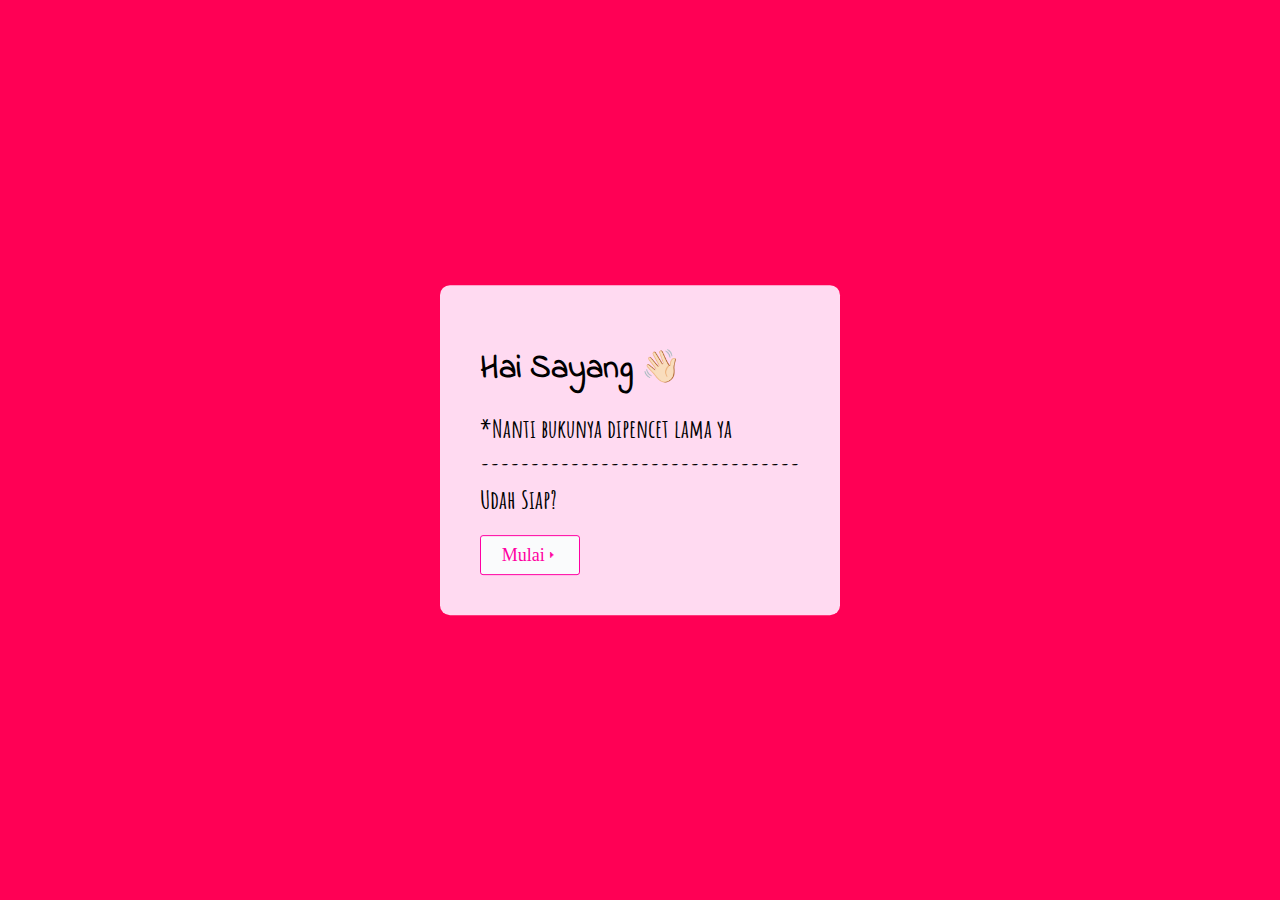
<file: index.html>
<!DOCTYPE html>
<html lang="en">
    <head>
        <meta charset="UTF-8">
        <meta http-equiv="X-UA-Compatible" content="IE=edge">
        <meta name="viewport" content="width=device-width, initial-scale=1.0">
        <link rel="stylesheet" href="style.css">
        <title>Small project</title>
    </head>
    <body>
            <div class="login-box">
                <h1>Hai Sayang 👋🏻</h1>
                <h4> *Nanti bukunya dipencet lama ya</h4>
                <h4>--------------------------------</h4>
                <h4> Udah Siap?</h4>
                <a href="home.html"><button class="button2">Mulai &#129170; </button></a>
            </div>
    </body>
</html>
</file>
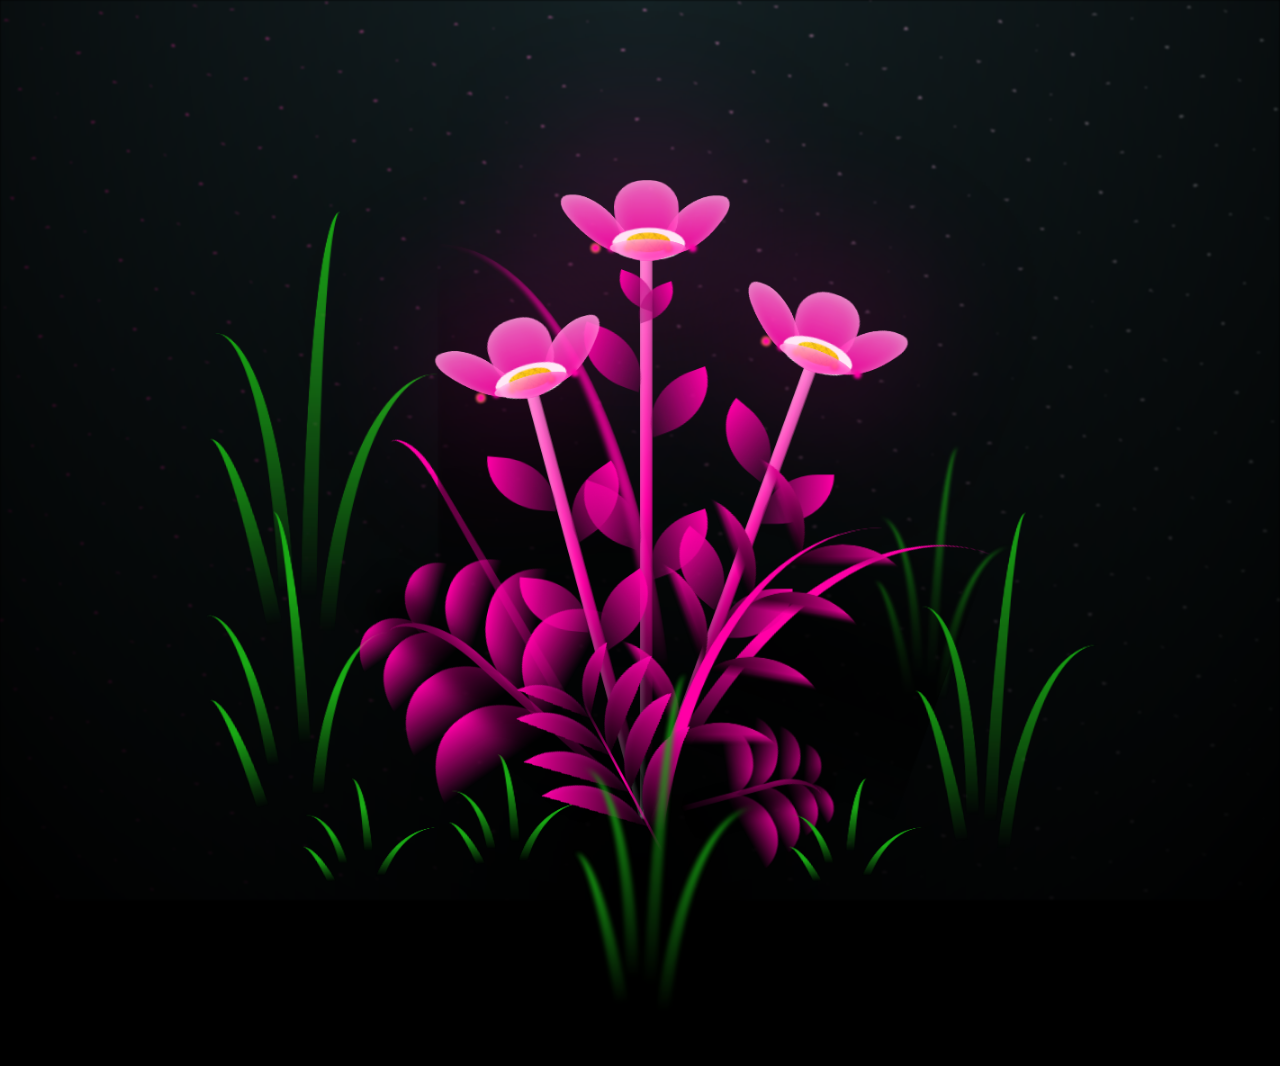
<file: flower.html>
<!DOCTYPE html>
<html lang="en">
<head>
    <meta charset="UTF-8">
    <meta http-equiv="X-UA-Compatible" content="IE=edge">
    <meta name="viewport" content="width=device-width, initial-scale=1.0">
    <link rel="stylesheet" href="main.css">
    <link rel="icon" href="img/flowers.png" type="image/x-icon">
    <title>BUNGA BUAT OCI</title>
</head>
<body class="container">
  <audio autoplay src="audio2.mpeg"></audio>

  <!-- Pembuat code: https://codepen.io/mdusmanansari/pen/BamepLe -->
    <div class="night"></div>
    <div class="flowers">
      <div class="flower flower--1">
        <div class="flower__leafs flower__leafs--1">
          <div class="flower__leaf flower__leaf--1"></div>
          <div class="flower__leaf flower__leaf--2"></div>
          <div class="flower__leaf flower__leaf--3"></div>
          <div class="flower__leaf flower__leaf--4"></div>
          <div class="flower__white-circle"></div>
  
          <div class="flower__light flower__light--1"></div>
          <div class="flower__light flower__light--2"></div>
          <div class="flower__light flower__light--3"></div>
          <div class="flower__light flower__light--4"></div>
          <div class="flower__light flower__light--5"></div>
          <div class="flower__light flower__light--6"></div>
          <div class="flower__light flower__light--7"></div>
          <div class="flower__light flower__light--8"></div>
  
        </div>
        <div class="flower__line">
          <div class="flower__line__leaf flower__line__leaf--1"></div>
          <div class="flower__line__leaf flower__line__leaf--2"></div>
          <div class="flower__line__leaf flower__line__leaf--3"></div>
          <div class="flower__line__leaf flower__line__leaf--4"></div>
          <div class="flower__line__leaf flower__line__leaf--5"></div>
          <div class="flower__line__leaf flower__line__leaf--6"></div>
        </div>
      </div>
  
      <div class="flower flower--2">
        <div class="flower__leafs flower__leafs--2">
          <div class="flower__leaf flower__leaf--1"></div>
          <div class="flower__leaf flower__leaf--2"></div>
          <div class="flower__leaf flower__leaf--3"></div>
          <div class="flower__leaf flower__leaf--4"></div>
          <div class="flower__white-circle"></div>
  
          <div class="flower__light flower__light--1"></div>
          <div class="flower__light flower__light--2"></div>
          <div class="flower__light flower__light--3"></div>
          <div class="flower__light flower__light--4"></div>
          <div class="flower__light flower__light--5"></div>
          <div class="flower__light flower__light--6"></div>
          <div class="flower__light flower__light--7"></div>
          <div class="flower__light flower__light--8"></div>
  
        </div>
        <div class="flower__line">
          <div class="flower__line__leaf flower__line__leaf--1"></div>
          <div class="flower__line__leaf flower__line__leaf--2"></div>
          <div class="flower__line__leaf flower__line__leaf--3"></div>
          <div class="flower__line__leaf flower__line__leaf--4"></div>
        </div>
      </div>
  
      <div class="flower flower--3">
        <div class="flower__leafs flower__leafs--3">
          <div class="flower__leaf flower__leaf--1"></div>
          <div class="flower__leaf flower__leaf--2"></div>
          <div class="flower__leaf flower__leaf--3"></div>
          <div class="flower__leaf flower__leaf--4"></div>
          <div class="flower__white-circle"></div>
  
          <div class="flower__light flower__light--1"></div>
          <div class="flower__light flower__light--2"></div>
          <div class="flower__light flower__light--3"></div>
          <div class="flower__light flower__light--4"></div>
          <div class="flower__light flower__light--5"></div>
          <div class="flower__light flower__light--6"></div>
          <div class="flower__light flower__light--7"></div>
          <div class="flower__light flower__light--8"></div>
  
        </div>
        <div class="flower__line">
          <div class="flower__line__leaf flower__line__leaf--1"></div>
          <div class="flower__line__leaf flower__line__leaf--2"></div>
          <div class="flower__line__leaf flower__line__leaf--3"></div>
          <div class="flower__line__leaf flower__line__leaf--4"></div>
        </div>
      </div>
  
      <div class="grow-ans" style="--d:1.2s">
        <div class="flower__g-long">
          <div class="flower__g-long__top"></div>
          <div class="flower__g-long__bottom"></div>
        </div>
      </div>
  
      <div class="growing-grass">
        <div class="flower__grass flower__grass--1">
          <div class="flower__grass--top"></div>
          <div class="flower__grass--bottom"></div>
          <div class="flower__grass__leaf flower__grass__leaf--1"></div>
          <div class="flower__grass__leaf flower__grass__leaf--2"></div>
          <div class="flower__grass__leaf flower__grass__leaf--3"></div>
          <div class="flower__grass__leaf flower__grass__leaf--4"></div>
          <div class="flower__grass__leaf flower__grass__leaf--5"></div>
          <div class="flower__grass__leaf flower__grass__leaf--6"></div>
          <div class="flower__grass__leaf flower__grass__leaf--7"></div>
          <div class="flower__grass__leaf flower__grass__leaf--8"></div>
          <div class="flower__grass__overlay"></div>
        </div>
      </div>
  
      <div class="growing-grass">
        <div class="flower__grass flower__grass--2">
          <div class="flower__grass--top"></div>
          <div class="flower__grass--bottom"></div>
          <div class="flower__grass__leaf flower__grass__leaf--1"></div>
          <div class="flower__grass__leaf flower__grass__leaf--2"></div>
          <div class="flower__grass__leaf flower__grass__leaf--3"></div>
          <div class="flower__grass__leaf flower__grass__leaf--4"></div>
          <div class="flower__grass__leaf flower__grass__leaf--5"></div>
          <div class="flower__grass__leaf flower__grass__leaf--6"></div>
          <div class="flower__grass__leaf flower__grass__leaf--7"></div>
          <div class="flower__grass__leaf flower__grass__leaf--8"></div>
          <div class="flower__grass__overlay"></div>
        </div>
      </div>
  
      <div class="grow-ans" style="--d:2.4s">
        <div class="flower__g-right flower__g-right--1">
          <div class="leaf"></div>
        </div>
      </div>
  
      <div class="grow-ans" style="--d:2.8s">
        <div class="flower__g-right flower__g-right--2">
          <div class="leaf"></div>
        </div>
      </div>
  
      <div class="grow-ans" style="--d:2.8s">
        <div class="flower__g-front">
          <div class="flower__g-front__leaf-wrapper flower__g-front__leaf-wrapper--1">
            <div class="flower__g-front__leaf"></div>
          </div>
          <div class="flower__g-front__leaf-wrapper flower__g-front__leaf-wrapper--2">
            <div class="flower__g-front__leaf"></div>
          </div>
          <div class="flower__g-front__leaf-wrapper flower__g-front__leaf-wrapper--3">
            <div class="flower__g-front__leaf"></div>
          </div>
          <div class="flower__g-front__leaf-wrapper flower__g-front__leaf-wrapper--4">
            <div class="flower__g-front__leaf"></div>
          </div>
          <div class="flower__g-front__leaf-wrapper flower__g-front__leaf-wrapper--5">
            <div class="flower__g-front__leaf"></div>
          </div>
          <div class="flower__g-front__leaf-wrapper flower__g-front__leaf-wrapper--6">
            <div class="flower__g-front__leaf"></div>
          </div>
          <div class="flower__g-front__leaf-wrapper flower__g-front__leaf-wrapper--7">
            <div class="flower__g-front__leaf"></div>
          </div>
          <div class="flower__g-front__leaf-wrapper flower__g-front__leaf-wrapper--8">
            <div class="flower__g-front__leaf"></div>
          </div>
          <div class="flower__g-front__line"></div>
        </div>
      </div>
  
      <div class="grow-ans" style="--d:3.2s">
        <div class="flower__g-fr">
          <div class="leaf"></div>
          <div class="flower__g-fr__leaf flower__g-fr__leaf--1"></div>
          <div class="flower__g-fr__leaf flower__g-fr__leaf--2"></div>
          <div class="flower__g-fr__leaf flower__g-fr__leaf--3"></div>
          <div class="flower__g-fr__leaf flower__g-fr__leaf--4"></div>
          <div class="flower__g-fr__leaf flower__g-fr__leaf--5"></div>
          <div class="flower__g-fr__leaf flower__g-fr__leaf--6"></div>
          <div class="flower__g-fr__leaf flower__g-fr__leaf--7"></div>
          <div class="flower__g-fr__leaf flower__g-fr__leaf--8"></div>
        </div>
      </div>
  
      <div class="long-g long-g--0">
        <div class="grow-ans" style="--d:3s">
          <div class="leaf leaf--0"></div>
        </div>
        <div class="grow-ans" style="--d:2.2s">
          <div class="leaf leaf--1"></div>
        </div>
        <div class="grow-ans" style="--d:3.4s">
          <div class="leaf leaf--2"></div>
        </div>
        <div class="grow-ans" style="--d:3.6s">
          <div class="leaf leaf--3"></div>
        </div>
      </div>
  
      <div class="long-g long-g--1">
        <div class="grow-ans" style="--d:3.6s">
          <div class="leaf leaf--0"></div>
        </div>
        <div class="grow-ans" style="--d:3.8s">
          <div class="leaf leaf--1"></div>
        </div>
        <div class="grow-ans" style="--d:4s">
          <div class="leaf leaf--2"></div>
        </div>
        <div class="grow-ans" style="--d:4.2s">
          <div class="leaf leaf--3"></div>
        </div>
      </div>
  
      <div class="long-g long-g--2">
        <div class="grow-ans" style="--d:4s">
          <div class="leaf leaf--0"></div>
        </div>
        <div class="grow-ans" style="--d:4.2s">
          <div class="leaf leaf--1"></div>
        </div>
        <div class="grow-ans" style="--d:4.4s">
          <div class="leaf leaf--2"></div>
        </div>
        <div class="grow-ans" style="--d:4.6s">
          <div class="leaf leaf--3"></div>
        </div>
      </div>
  
      <div class="long-g long-g--3">
        <div class="grow-ans" style="--d:4s">
          <div class="leaf leaf--0"></div>
        </div>
        <div class="grow-ans" style="--d:4.2s">
          <div class="leaf leaf--1"></div>
        </div>
        <div class="grow-ans" style="--d:3s">
          <div class="leaf leaf--2"></div>
        </div>
        <div class="grow-ans" style="--d:3.6s">
          <div class="leaf leaf--3"></div>
        </div>
      </div>
  
      <div class="long-g long-g--4">
        <div class="grow-ans" style="--d:4s">
          <div class="leaf leaf--0"></div>
        </div>
        <div class="grow-ans" style="--d:4.2s">
          <div class="leaf leaf--1"></div>
        </div>
        <div class="grow-ans" style="--d:3s">
          <div class="leaf leaf--2"></div>
        </div>
        <div class="grow-ans" style="--d:3.6s">
          <div class="leaf leaf--3"></div>
        </div>
      </div>
  
      <div class="long-g long-g--5">
        <div class="grow-ans" style="--d:4s">
          <div class="leaf leaf--0"></div>
        </div>
        <div class="grow-ans" style="--d:4.2s">
          <div class="leaf leaf--1"></div>
        </div>
        <div class="grow-ans" style="--d:3s">
          <div class="leaf leaf--2"></div>
        </div>
        <div class="grow-ans" style="--d:3.6s">
          <div class="leaf leaf--3"></div>
        </div>
      </div>
  
      <div class="long-g long-g--6">
        <div class="grow-ans" style="--d:4.2s">
          <div class="leaf leaf--0"></div>
        </div>
        <div class="grow-ans" style="--d:4.4s">
          <div class="leaf leaf--1"></div>
        </div>
        <div class="grow-ans" style="--d:4.6s">
          <div class="leaf leaf--2"></div>
        </div>
        <div class="grow-ans" style="--d:4.8s">
          <div class="leaf leaf--3"></div>
        </div>
      </div>
  
      <div class="long-g long-g--7">
        <div class="grow-ans" style="--d:3s">
          <div class="leaf leaf--0"></div>
        </div>
        <div class="grow-ans" style="--d:3.2s">
          <div class="leaf leaf--1"></div>
        </div>
        <div class="grow-ans" style="--d:3.5s">
          <div class="leaf leaf--2"></div>
        </div>
        <div class="grow-ans" style="--d:3.6s">
          <div class="leaf leaf--3"></div>
        </div>
      </div>
    </div>
    <script src="main.js"></script>
  </body>
</html>
</file>
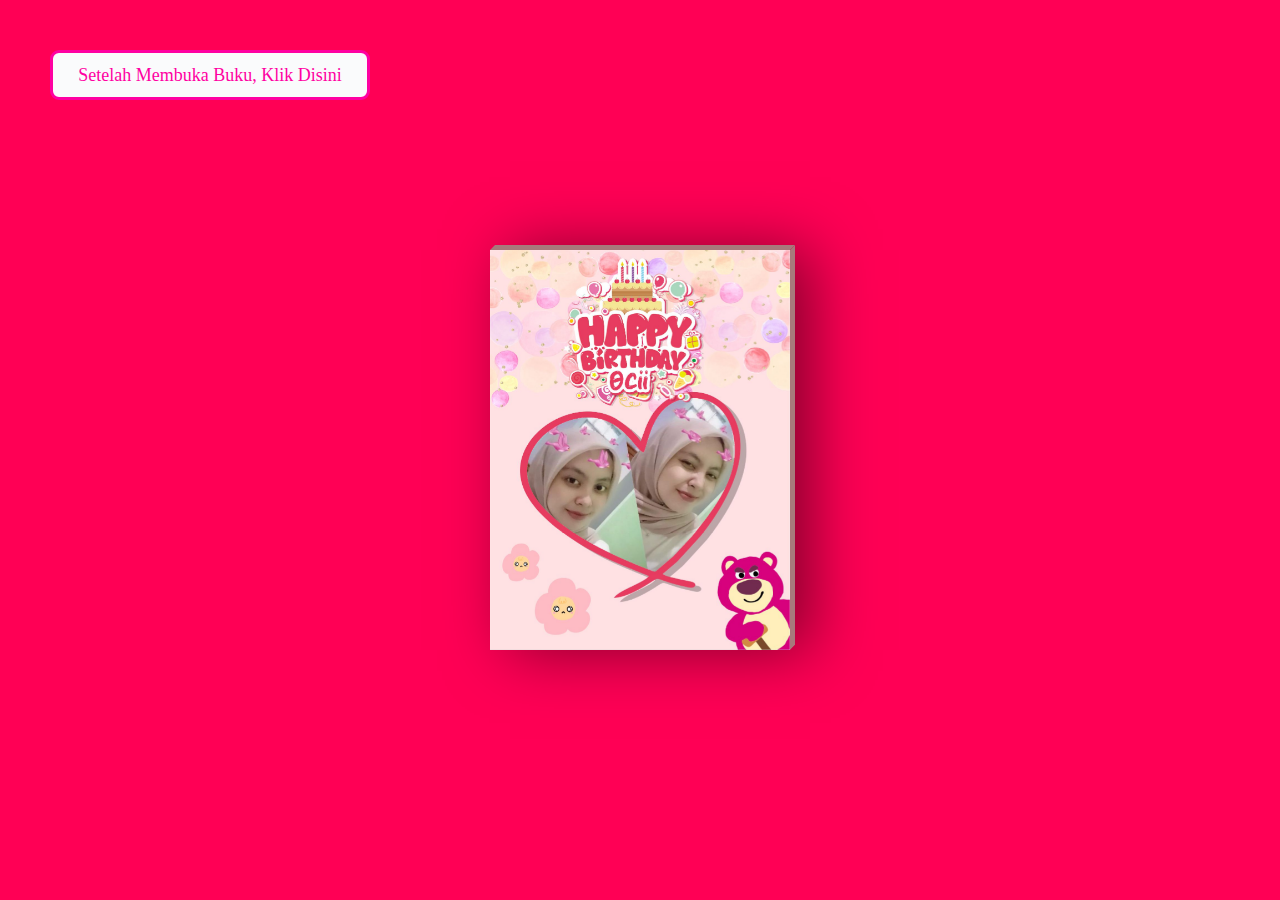
<file: home.html>
<!DOCTYPE html>
<html lang="en" >
<head>
  <meta charset="UTF-8">
  
  <title>HBD TO MY LOVE</title>
  <link rel="stylesheet" href="style.css">
  <link href="https://fonts.googleapis.com/css?family=Indie+Flower" rel="stylesheet">
  <link href="https://fonts.googleapis.com/css?family=Amatic+SC" rel="stylesheet"><link rel="stylesheet" href="style.css">
</head>
<body>
<audio autoplay src="audio.mpeg"></audio>
<div class="card">
		<div class="imgBox">
			<div class="bark"></div>
			<img src="cover3.jpg">
		</div>
		<div class="details">
			<h4 class="color1">HAPPY BIRTHDAY OCIII </h4>
			<h4 class="color2 margin">♥ ♥ ♥ ♥ ♥ ♥ ♥ ♥ ♥</h4>
			<p>Hai Sayang . . . . .</p>
			<p>Selamat Ulang Tahun Ya</p>
			<p>Semoga  panjang umur</p>
			<p>Semoga kamu menjadi lebih baik</p>
			<p>Semoga Do'a dan impianmu tercapai</p>
			<p>Sehat selalu buat kamu sayang</p>
			<p>Wish u all the best universe</p>
			<p>I Love You ♥</p>
			<p class="text-right">Dari Siapaa???</p>
			<p class="text-right">♥ BIMAAAAAAAAA</p>
		</div>
</div>
<div>
	<a href="flower.html"><button class="button">Setelah Membuka Buku, Klik Disini</button></a>
</div>
</body>

</html>
</file>
<file: style.css>
@import url('https://fonts.googleapis.com/css?family=Indie+Flower');
@import url('https://fonts.googleapis.com/css?family=Amatic+SC');

body {
	font-family: 'Indie Flower', cursive !important;
  	background: #ff0055; /* COLOR CAPE HONEY*/
	margin: 0px;
	padding: 0px;
}

::selection {
	background: transparent;
}

h4 {
	font-size: 26px;
	line-height: 1px;
	font-family: 'Amatic SC', cursive !important;
}

.color1{color:#1BBC9B}/*COLOR MOUNTAIN MEADOW*/
.color2{color:#C0392B/*COLOR TALL POPPY*/}


.card {
	color: #000000; /*COLOR SHERPA BLUE*/
	position: absolute;
	top: 50%;
	left: 50%;
	width: 300px;
	height: 400px;
	background: #FFE1E3;
	transform-style: preserve-3d;
	transform: translate(-50%,-50%) perspective(2000px);
	box-shadow: inset 300px 0 50px rgba(0,0,0,.5), 20px 0 60px rgba(0,0,0,.5);
	transition: 1s;
}

.card:hover {
	transform: translate(-50%,-50%) perspective(2000px) rotate(15deg) scale(1.2);
	box-shadow: inset 20px 0 50px rgba(0,0,0,.5), 0 10px 100px rgba(0,0,0,.5);
}

.card:before {
	content:'';
	position: absolute;
	top: -5px;
	left: 0;
	width: 100%;
	height: 5px;
	background: #a8787b;
	transform-origin: bottom;
	transform: skewX(-45deg);
}

.card:after {
	content: '';
	position: absolute;
	top: 0;
	right: -5px;
	width: 5px;
	height: 100%;
	background: #a8787b;
	transform-origin: left;
	transform: skewY(-45deg);
}

.card .imgBox {
	width: 100%;
	height: 100%;
	position: relative;
	transform-origin: left;
	transition: .7s;
}

.card .bark {
	position: absolute;
	background: #FFE1E3;
	width: 100%;
	height: 100%;
	opacity: 0;
	transition: .7s;
}

.card .imgBox img {
	min-width: 250px;
	max-height: 400px;
}

.card:hover .imgBox {
	transform: rotateY(-135deg);
}

.card:hover .bark {
	opacity: 1;
	transition: .6s;
  	box-shadow: 300px 200px 100px rgba(0, 0, 0, .4) inset;
}

.card .details {
	position: absolute;
	top: 0;
	left: 0;
	box-sizing: border-box;
	padding: 0 0 0 10px;
	z-index: -1;
	margin-top: 70px;
}

.card .details p {
	font-size: 15px;
	line-height: 5px;
	transform: rotate(-10deg);
	padding: 0 0 0 20px;
}

.card .details h4 {
	text-align: center;
}

.text-right {
	text-align: right;
}

.button{
	width: 320px;
	height: 50px;
	margin: 50px;
	display: inline-block;
	outline: 0;
	font-size: 18px;
	font-weight: 500;
	line-height: 20px;
	vertical-align: middle;
	border: 3px solid;
	border-radius: 9px;
	color: #ff00a2;
	background-color: #fafbfc;
	font-family:initial;

}

.button2 {
	width: 100px;
	height: 40px;
	display: inline-block;
	outline: 0;
	font-size: 18px;
	font-weight: 500;
	line-height: 20px;
	vertical-align: middle;
	border: 1px solid;
	border-radius: 3px;
	color: #ff00a2;
	background-color: #fafbfc;
	font-family:initial;
}

.login-box {
    position: absolute;
    top: 50%;
    left: 50%;
    width: 400px;
    padding: 40px;
    transform: translate(-50%, -50%);
    background: rgb(255, 218, 241);
    box-sizing: border-box;
    border-radius: 10px;
  }
</file>
<file: main.css>
*,
*::after,
*::before {
  padding: 0;
  margin: 0;
  box-sizing: border-box;
}

:root {
  --dark-color: #000000;
}

body {
  display: flex;
  align-items: flex-end;
  justify-content: center;
  min-height: 100vh;
  background-color: var(--dark-color);
  overflow: hidden;
  perspective: 1000px;
}

.night {
  position: fixed;
  left: 50%;
  top: 0;
  transform: translateX(-50%);
  width: 100%;
  height: 100%;
  filter: blur(0.1vmin);
  background-image: radial-gradient(ellipse at top, transparent 0%, var(--dark-color)), radial-gradient(ellipse at bottom, var(--dark-color), rgba(145, 233, 255, 0.2)), repeating-linear-gradient(220deg, rgb(0, 0, 0) 0px, rgb(0, 0, 0) 19px, transparent 19px, transparent 22px), repeating-linear-gradient(189deg, rgb(0, 0, 0) 0px, rgb(0, 0, 0) 19px, transparent 19px, transparent 22px), repeating-linear-gradient(148deg, rgb(0, 0, 0) 0px, rgb(0, 0, 0) 19px, transparent 19px, transparent 22px), linear-gradient(90deg, rgb(255, 0, 140), rgb(240, 240, 240));
}

.flowers {
  position: relative;
  transform: scale(0.9);
}

.flower {
  position: absolute;
  bottom: 10vmin;
  transform-origin: bottom center;
  z-index: 10;
  --fl-speed: 0.8s;
}
.flower--1 {
  -webkit-animation: moving-flower-1 4s linear infinite;
          animation: moving-flower-1 4s linear infinite;
}
.flower--1 .flower__line {
  height: 70vmin;
  -webkit-animation-delay: 0.3s;
          animation-delay: 0.3s;
}
.flower--1 .flower__line__leaf--1 {
  -webkit-animation: blooming-leaf-right var(--fl-speed) 1.6s backwards;
          animation: blooming-leaf-right var(--fl-speed) 1.6s backwards;
}
.flower--1 .flower__line__leaf--2 {
  -webkit-animation: blooming-leaf-right var(--fl-speed) 1.4s backwards;
          animation: blooming-leaf-right var(--fl-speed) 1.4s backwards;
}
.flower--1 .flower__line__leaf--3 {
  -webkit-animation: blooming-leaf-left var(--fl-speed) 1.2s backwards;
          animation: blooming-leaf-left var(--fl-speed) 1.2s backwards;
}
.flower--1 .flower__line__leaf--4 {
  -webkit-animation: blooming-leaf-left var(--fl-speed) 1s backwards;
          animation: blooming-leaf-left var(--fl-speed) 1s backwards;
}
.flower--1 .flower__line__leaf--5 {
  -webkit-animation: blooming-leaf-right var(--fl-speed) 1.8s backwards;
          animation: blooming-leaf-right var(--fl-speed) 1.8s backwards;
}
.flower--1 .flower__line__leaf--6 {
  -webkit-animation: blooming-leaf-left var(--fl-speed) 2s backwards;
          animation: blooming-leaf-left var(--fl-speed) 2s backwards;
}
.flower--2 {
  left: 50%;
  transform: rotate(20deg);
  -webkit-animation: moving-flower-2 4s linear infinite;
          animation: moving-flower-2 4s linear infinite;
}
.flower--2 .flower__line {
  height: 60vmin;
  -webkit-animation-delay: 0.6s;
          animation-delay: 0.6s;
}
.flower--2 .flower__line__leaf--1 {
  -webkit-animation: blooming-leaf-right var(--fl-speed) 1.9s backwards;
          animation: blooming-leaf-right var(--fl-speed) 1.9s backwards;
}
.flower--2 .flower__line__leaf--2 {
  -webkit-animation: blooming-leaf-right var(--fl-speed) 1.7s backwards;
          animation: blooming-leaf-right var(--fl-speed) 1.7s backwards;
}
.flower--2 .flower__line__leaf--3 {
  -webkit-animation: blooming-leaf-left var(--fl-speed) 1.5s backwards;
          animation: blooming-leaf-left var(--fl-speed) 1.5s backwards;
}
.flower--2 .flower__line__leaf--4 {
  -webkit-animation: blooming-leaf-left var(--fl-speed) 1.3s backwards;
          animation: blooming-leaf-left var(--fl-speed) 1.3s backwards;
}
.flower--3 {
  left: 50%;
  transform: rotate(-15deg);
  -webkit-animation: moving-flower-3 4s linear infinite;
          animation: moving-flower-3 4s linear infinite;
}
.flower--3 .flower__line {
  -webkit-animation-delay: 0.9s;
          animation-delay: 0.9s;
}
.flower--3 .flower__line__leaf--1 {
  -webkit-animation: blooming-leaf-right var(--fl-speed) 2.5s backwards;
          animation: blooming-leaf-right var(--fl-speed) 2.5s backwards;
}
.flower--3 .flower__line__leaf--2 {
  -webkit-animation: blooming-leaf-right var(--fl-speed) 2.3s backwards;
          animation: blooming-leaf-right var(--fl-speed) 2.3s backwards;
}
.flower--3 .flower__line__leaf--3 {
  -webkit-animation: blooming-leaf-left var(--fl-speed) 2.1s backwards;
          animation: blooming-leaf-left var(--fl-speed) 2.1s backwards;
}
.flower--3 .flower__line__leaf--4 {
  -webkit-animation: blooming-leaf-left var(--fl-speed) 1.9s backwards;
          animation: blooming-leaf-left var(--fl-speed) 1.9s backwards;
}
.flower__leafs {
  position: relative;
  -webkit-animation: blooming-flower 2s backwards;
          animation: blooming-flower 2s backwards;
}
.flower__leafs--1 {
  -webkit-animation-delay: 1.1s;
          animation-delay: 1.1s;
}
.flower__leafs--2 {
  -webkit-animation-delay: 1.4s;
          animation-delay: 1.4s;
}
.flower__leafs--3 {
  -webkit-animation-delay: 1.7s;
          animation-delay: 1.7s;
}
.flower__leafs::after {
  content: "";
  position: absolute;
  left: 0;
  top: 0;
  transform: translate(-50%, -100%);
  width: 8vmin;
  height: 8vmin;
  background-color: #ff00a6;
  filter: blur(10vmin);
}
.flower__leaf {
  position: absolute;
  bottom: 0;
  left: 50%;
  width: 8vmin;
  height: 11vmin;
  border-radius: 51% 49% 47% 53%/44% 45% 55% 69%;
  background-color: #ff00a6;
  background-image: linear-gradient(to top, #ff00a6, #ff7ed2);
  transform-origin: bottom center;
  opacity: 0.9;
  box-shadow: inset 0 0 2vmin rgba(255, 255, 255, 0.5);
}
.flower__leaf--1 {
  transform: translate(-10%, 1%) rotateY(40deg) rotateX(-50deg);
}
.flower__leaf--2 {
  transform: translate(-50%, -4%) rotateX(40deg);
}
.flower__leaf--3 {
  transform: translate(-90%, 0%) rotateY(45deg) rotateX(50deg);
}
.flower__leaf--4 {
  width: 8vmin;
  height: 8vmin;
  transform-origin: bottom left;
  border-radius: 4vmin 10vmin 4vmin 4vmin;
  transform: translate(0%, 18%) rotateX(70deg) rotate(-43deg);
  background-image: linear-gradient(to top, #ff00a6, #ffa5df);
  z-index: 1;
  opacity: 0.8;
}
.flower__white-circle {
  position: absolute;
  left: -3.5vmin;
  top: -3vmin;
  width: 9vmin;
  height: 4vmin;
  border-radius: 50%;
  background-color: #fff;
}
.flower__white-circle::after {
  content: "";
  position: absolute;
  left: 50%;
  top: 45%;
  transform: translate(-50%, -50%);
  width: 60%;
  height: 60%;
  border-radius: inherit;
  background-image: repeating-linear-gradient(135deg, rgba(0, 0, 0, 0.03) 0px, rgba(0, 0, 0, 0.03) 1px, transparent 1px, transparent 12px), repeating-linear-gradient(45deg, rgba(0, 0, 0, 0.03) 0px, rgba(0, 0, 0, 0.03) 1px, transparent 1px, transparent 12px), repeating-linear-gradient(67.5deg, rgba(0, 0, 0, 0.03) 0px, rgba(0, 0, 0, 0.03) 1px, transparent 1px, transparent 12px), repeating-linear-gradient(135deg, rgba(0, 0, 0, 0.03) 0px, rgba(0, 0, 0, 0.03) 1px, transparent 1px, transparent 12px), repeating-linear-gradient(45deg, rgba(0, 0, 0, 0.03) 0px, rgba(0, 0, 0, 0.03) 1px, transparent 1px, transparent 12px), repeating-linear-gradient(112.5deg, rgba(0, 0, 0, 0.03) 0px, rgba(0, 0, 0, 0.03) 1px, transparent 1px, transparent 12px), repeating-linear-gradient(112.5deg, rgba(0, 0, 0, 0.03) 0px, rgba(0, 0, 0, 0.03) 1px, transparent 1px, transparent 12px), repeating-linear-gradient(45deg, rgba(0, 0, 0, 0.03) 0px, rgba(0, 0, 0, 0.03) 1px, transparent 1px, transparent 12px), repeating-linear-gradient(22.5deg, rgba(0, 0, 0, 0.03) 0px, rgba(0, 0, 0, 0.03) 1px, transparent 1px, transparent 12px), repeating-linear-gradient(45deg, rgba(0, 0, 0, 0.03) 0px, rgba(0, 0, 0, 0.03) 1px, transparent 1px, transparent 12px), repeating-linear-gradient(22.5deg, rgba(0, 0, 0, 0.03) 0px, rgba(0, 0, 0, 0.03) 1px, transparent 1px, transparent 12px), repeating-linear-gradient(135deg, rgba(0, 0, 0, 0.03) 0px, rgba(0, 0, 0, 0.03) 1px, transparent 1px, transparent 12px), repeating-linear-gradient(157.5deg, rgba(0, 0, 0, 0.03) 0px, rgba(0, 0, 0, 0.03) 1px, transparent 1px, transparent 12px), repeating-linear-gradient(67.5deg, rgba(0, 0, 0, 0.03) 0px, rgba(0, 0, 0, 0.03) 1px, transparent 1px, transparent 12px), repeating-linear-gradient(67.5deg, rgba(0, 0, 0, 0.03) 0px, rgba(0, 0, 0, 0.03) 1px, transparent 1px, transparent 12px), linear-gradient(90deg, rgb(255, 235, 18), rgb(255, 206, 0));
}
.flower__line {
  height: 55vmin;
  width: 1.5vmin;
  background-image: linear-gradient(to left, rgba(0, 0, 0, 0.2), transparent, rgba(255, 255, 255, 0.2)), linear-gradient(to top, transparent 10%, #ff00a6, #ff88d5);
  box-shadow: inset 0 0 2px rgba(0, 0, 0, 0.5);
  -webkit-animation: grow-flower-tree 4s backwards;
          animation: grow-flower-tree 4s backwards;
}
.flower__line__leaf {
  --w: 7vmin;
  --h: calc(var(--w) + 2vmin);
  position: absolute;
  top: 20%;
  left: 90%;
  width: var(--w);
  height: var(--h);
  border-top-right-radius: var(--h);
  border-bottom-left-radius: var(--h);
  background-image: linear-gradient(to top, rgba(107, 6, 75, 0.4), #ff00a6);
}
.flower__line__leaf--1 {
  transform: rotate(70deg) rotateY(30deg);
}
.flower__line__leaf--2 {
  top: 45%;
  transform: rotate(70deg) rotateY(30deg);
}
.flower__line__leaf--3, .flower__line__leaf--4, .flower__line__leaf--6 {
  border-top-right-radius: 0;
  border-bottom-left-radius: 0;
  border-top-left-radius: var(--h);
  border-bottom-right-radius: var(--h);
  left: -460%;
  top: 12%;
  transform: rotate(-70deg) rotateY(30deg);
}
.flower__line__leaf--4 {
  top: 40%;
}
.flower__line__leaf--5 {
  top: 0;
  transform-origin: left;
  transform: rotate(70deg) rotateY(30deg) scale(0.6);
}
.flower__line__leaf--6 {
  top: -2%;
  left: -450%;
  transform-origin: right;
  transform: rotate(-70deg) rotateY(30deg) scale(0.6);
}
.flower__light {
  position: absolute;
  bottom: 0vmin;
  width: 1vmin;
  height: 1vmin;
  background-color: rgb(255, 251, 0);
  border-radius: 50%;
  filter: blur(0.2vmin);
  -webkit-animation: light-ans 4s linear infinite backwards;
          animation: light-ans 4s linear infinite backwards;
}
.flower__light:nth-child(odd) {
  background-color: #ff00a6;
}
.flower__light--1 {
  left: -2vmin;
  -webkit-animation-delay: 1s;
          animation-delay: 1s;
}
.flower__light--2 {
  left: 3vmin;
  -webkit-animation-delay: 0.5s;
          animation-delay: 0.5s;
}
.flower__light--3 {
  left: -6vmin;
  -webkit-animation-delay: 0.3s;
          animation-delay: 0.3s;
}
.flower__light--4 {
  left: 6vmin;
  -webkit-animation-delay: 0.9s;
          animation-delay: 0.9s;
}
.flower__light--5 {
  left: -1vmin;
  -webkit-animation-delay: 1.5s;
          animation-delay: 1.5s;
}
.flower__light--6 {
  left: -4vmin;
  -webkit-animation-delay: 3s;
          animation-delay: 3s;
}
.flower__light--7 {
  left: 3vmin;
  -webkit-animation-delay: 2s;
          animation-delay: 2s;
}
.flower__light--8 {
  left: -6vmin;
  -webkit-animation-delay: 3.5s;
          animation-delay: 3.5s;
}
.flower__grass {
  --c: #ff00a6;
  --line-w: 1.5vmin;
  position: absolute;
  bottom: 12vmin;
  left: -7vmin;
  display: flex;
  flex-direction: column;
  align-items: flex-end;
  z-index: 20;
  transform-origin: bottom center;
  transform: rotate(-48deg) rotateY(40deg);
}
.flower__grass--1 {
  -webkit-animation: moving-grass 2s linear infinite;
          animation: moving-grass 2s linear infinite;
}
.flower__grass--2 {
  left: 2vmin;
  bottom: 10vmin;
  transform: scale(0.5) rotate(75deg) rotateX(10deg) rotateY(-200deg);
  opacity: 0.8;
  z-index: 0;
  -webkit-animation: moving-grass--2 1.5s linear infinite;
          animation: moving-grass--2 1.5s linear infinite;
}
.flower__grass--top {
  width: 7vmin;
  height: 10vmin;
  border-top-right-radius: 100%;
  border-right: var(--line-w) solid var(--c);
  transform-origin: bottom center;
  transform: rotate(-2deg);
}
.flower__grass--bottom {
  margin-top: -2px;
  width: var(--line-w);
  height: 25vmin;
  background-image: linear-gradient(to top, transparent, var(--c));
}
.flower__grass__leaf {
  --size: 10vmin;
  position: absolute;
  width: calc(var(--size) * 2.1);
  height: var(--size);
  border-top-left-radius: var(--size);
  border-top-right-radius: var(--size);
  background-image: linear-gradient(to top, transparent, transparent 30%, var(--c));
  z-index: 100;
}
.flower__grass__leaf--1 {
  top: -6%;
  left: 30%;
  --size: 6vmin;
  transform: rotate(-20deg);
  -webkit-animation: growing-grass-ans--1 2s 2.6s backwards;
          animation: growing-grass-ans--1 2s 2.6s backwards;
}
@-webkit-keyframes growing-grass-ans--1 {
  0% {
    transform-origin: bottom left;
    transform: rotate(-20deg) scale(0);
  }
}
@keyframes growing-grass-ans--1 {
  0% {
    transform-origin: bottom left;
    transform: rotate(-20deg) scale(0);
  }
}
.flower__grass__leaf--2 {
  top: -5%;
  left: -110%;
  --size: 6vmin;
  transform: rotate(10deg);
  -webkit-animation: growing-grass-ans--2 2s 2.4s linear backwards;
          animation: growing-grass-ans--2 2s 2.4s linear backwards;
}
@-webkit-keyframes growing-grass-ans--2 {
  0% {
    transform-origin: bottom right;
    transform: rotate(10deg) scale(0);
  }
}
@keyframes growing-grass-ans--2 {
  0% {
    transform-origin: bottom right;
    transform: rotate(10deg) scale(0);
  }
}
.flower__grass__leaf--3 {
  top: 5%;
  left: 60%;
  --size: 8vmin;
  transform: rotate(-18deg) rotateX(-20deg);
  -webkit-animation: growing-grass-ans--3 2s 2.2s linear backwards;
          animation: growing-grass-ans--3 2s 2.2s linear backwards;
}
@-webkit-keyframes growing-grass-ans--3 {
  0% {
    transform-origin: bottom left;
    transform: rotate(-18deg) rotateX(-20deg) scale(0);
  }
}
@keyframes growing-grass-ans--3 {
  0% {
    transform-origin: bottom left;
    transform: rotate(-18deg) rotateX(-20deg) scale(0);
  }
}
.flower__grass__leaf--4 {
  top: 6%;
  left: -135%;
  --size: 8vmin;
  transform: rotate(2deg);
  -webkit-animation: growing-grass-ans--4 2s 2s linear backwards;
          animation: growing-grass-ans--4 2s 2s linear backwards;
}
@-webkit-keyframes growing-grass-ans--4 {
  0% {
    transform-origin: bottom right;
    transform: rotate(2deg) scale(0);
  }
}
@keyframes growing-grass-ans--4 {
  0% {
    transform-origin: bottom right;
    transform: rotate(2deg) scale(0);
  }
}
.flower__grass__leaf--5 {
  top: 20%;
  left: 60%;
  --size: 10vmin;
  transform: rotate(-24deg) rotateX(-20deg);
  -webkit-animation: growing-grass-ans--5 2s 1.8s linear backwards;
          animation: growing-grass-ans--5 2s 1.8s linear backwards;
}
@-webkit-keyframes growing-grass-ans--5 {
  0% {
    transform-origin: bottom left;
    transform: rotate(-24deg) rotateX(-20deg) scale(0);
  }
}
@keyframes growing-grass-ans--5 {
  0% {
    transform-origin: bottom left;
    transform: rotate(-24deg) rotateX(-20deg) scale(0);
  }
}
.flower__grass__leaf--6 {
  top: 22%;
  left: -180%;
  --size: 10vmin;
  transform: rotate(10deg);
  -webkit-animation: growing-grass-ans--6 2s 1.6s linear backwards;
          animation: growing-grass-ans--6 2s 1.6s linear backwards;
}
@-webkit-keyframes growing-grass-ans--6 {
  0% {
    transform-origin: bottom right;
    transform: rotate(10deg) scale(0);
  }
}
@keyframes growing-grass-ans--6 {
  0% {
    transform-origin: bottom right;
    transform: rotate(10deg) scale(0);
  }
}
.flower__grass__leaf--7 {
  top: 39%;
  left: 70%;
  --size: 10vmin;
  transform: rotate(-10deg);
  -webkit-animation: growing-grass-ans--7 2s 1.4s linear backwards;
          animation: growing-grass-ans--7 2s 1.4s linear backwards;
}
@-webkit-keyframes growing-grass-ans--7 {
  0% {
    transform-origin: bottom left;
    transform: rotate(-10deg) scale(0);
  }
}
@keyframes growing-grass-ans--7 {
  0% {
    transform-origin: bottom left;
    transform: rotate(-10deg) scale(0);
  }
}
.flower__grass__leaf--8 {
  top: 40%;
  left: -215%;
  --size: 11vmin;
  transform: rotate(10deg);
  -webkit-animation: growing-grass-ans--8 2s 1.2s linear backwards;
          animation: growing-grass-ans--8 2s 1.2s linear backwards;
}
@-webkit-keyframes growing-grass-ans--8 {
  0% {
    transform-origin: bottom right;
    transform: rotate(10deg) scale(0);
  }
}
@keyframes growing-grass-ans--8 {
  0% {
    transform-origin: bottom right;
    transform: rotate(10deg) scale(0);
  }
}
.flower__grass__overlay {
  position: absolute;
  top: -10%;
  right: 0%;
  width: 100%;
  height: 100%;
  background-color: rgba(0, 0, 0, 0.6);
  filter: blur(1.5vmin);
  z-index: 100;
}
.flower__g-long {
  --w: 2vmin;
  --h: 6vmin;
  --c: #ff00a6;
  position: absolute;
  bottom: 10vmin;
  left: -3vmin;
  transform-origin: bottom center;
  transform: rotate(-30deg) rotateY(-20deg);
  display: flex;
  flex-direction: column;
  align-items: flex-end;
  -webkit-animation: flower-g-long-ans 3s linear infinite;
          animation: flower-g-long-ans 3s linear infinite;
}
@-webkit-keyframes flower-g-long-ans {
  0%, 100% {
    transform: rotate(-30deg) rotateY(-20deg);
  }
  50% {
    transform: rotate(-32deg) rotateY(-20deg);
  }
}
@keyframes flower-g-long-ans {
  0%, 100% {
    transform: rotate(-30deg) rotateY(-20deg);
  }
  50% {
    transform: rotate(-32deg) rotateY(-20deg);
  }
}
.flower__g-long__top {
  top: calc(var(--h) * -1);
  width: calc(var(--w) + 1vmin);
  height: var(--h);
  border-top-right-radius: 100%;
  border-right: 0.7vmin solid var(--c);
  transform: translate(-0.7vmin, 1vmin);
}
.flower__g-long__bottom {
  width: var(--w);
  height: 50vmin;
  transform-origin: bottom center;
  background-image: linear-gradient(to top, transparent 30%, var(--c));
  box-shadow: inset 0 0 2px rgba(0, 0, 0, 0.5);
  -webkit-clip-path: polygon(35% 0, 65% 1%, 100% 100%, 0% 100%);
          clip-path: polygon(35% 0, 65% 1%, 100% 100%, 0% 100%);
}
.flower__g-right {
  position: absolute;
  bottom: 6vmin;
  left: -2vmin;
  transform-origin: bottom left;
  transform: rotate(20deg);
}
.flower__g-right .leaf {
  width: 30vmin;
  height: 50vmin;
  border-top-left-radius: 100%;
  border-left: 2vmin solid #ff00a6;
  background-image: linear-gradient(to bottom, transparent, var(--dark-color) 60%);
  -webkit-mask-image: linear-gradient(to top, transparent 30%, #ff00a6 60%);
}
.flower__g-right--1 {
  -webkit-animation: flower-g-right-ans 2.5s linear infinite;
          animation: flower-g-right-ans 2.5s linear infinite;
}
.flower__g-right--2 {
  left: 5vmin;
  transform: rotateY(-180deg);
  -webkit-animation: flower-g-right-ans--2 3s linear infinite;
          animation: flower-g-right-ans--2 3s linear infinite;
}
.flower__g-right--2 .leaf {
  height: 75vmin;
  filter: blur(0.3vmin);
  opacity: 0.8;
}
@-webkit-keyframes flower-g-right-ans {
  0%, 100% {
    transform: rotate(20deg);
  }
  50% {
    transform: rotate(24deg) rotateX(-20deg);
  }
}
@keyframes flower-g-right-ans {
  0%, 100% {
    transform: rotate(20deg);
  }
  50% {
    transform: rotate(24deg) rotateX(-20deg);
  }
}
@-webkit-keyframes flower-g-right-ans--2 {
  0%, 100% {
    transform: rotateY(-180deg) rotate(0deg) rotateX(-20deg);
  }
  50% {
    transform: rotateY(-180deg) rotate(6deg) rotateX(-20deg);
  }
}
@keyframes flower-g-right-ans--2 {
  0%, 100% {
    transform: rotateY(-180deg) rotate(0deg) rotateX(-20deg);
  }
  50% {
    transform: rotateY(-180deg) rotate(6deg) rotateX(-20deg);
  }
}
.flower__g-front {
  position: absolute;
  bottom: 6vmin;
  left: 2.5vmin;
  z-index: 100;
  transform-origin: bottom center;
  transform: rotate(-28deg) rotateY(30deg) scale(1.04);
  -webkit-animation: flower__g-front-ans 2s linear infinite;
          animation: flower__g-front-ans 2s linear infinite;
}
@-webkit-keyframes flower__g-front-ans {
  0%, 100% {
    transform: rotate(-28deg) rotateY(30deg) scale(1.04);
  }
  50% {
    transform: rotate(-35deg) rotateY(40deg) scale(1.04);
  }
}
@keyframes flower__g-front-ans {
  0%, 100% {
    transform: rotate(-28deg) rotateY(30deg) scale(1.04);
  }
  50% {
    transform: rotate(-35deg) rotateY(40deg) scale(1.04);
  }
}
.flower__g-front__line {
  width: 0.3vmin;
  height: 20vmin;
  background-image: linear-gradient(to top, transparent, #ff00a6, transparent 100%);
  position: relative;
}
.flower__g-front__leaf-wrapper {
  position: absolute;
  top: 0;
  left: 0;
  transform-origin: bottom left;
  transform: rotate(10deg);
}
.flower__g-front__leaf-wrapper:nth-child(even) {
  left: 0vmin;
  transform: rotateY(-180deg) rotate(5deg);
  -webkit-animation: flower__g-front__leaf-left-ans 1s ease-in backwards;
          animation: flower__g-front__leaf-left-ans 1s ease-in backwards;
}
.flower__g-front__leaf-wrapper:nth-child(odd) {
  -webkit-animation: flower__g-front__leaf-ans 1s ease-in backwards;
          animation: flower__g-front__leaf-ans 1s ease-in backwards;
}
.flower__g-front__leaf-wrapper--1 {
  top: -8vmin;
  transform: scale(0.7);
  -webkit-animation: flower__g-front__leaf-ans 1s 5.5s ease-in backwards !important;
          animation: flower__g-front__leaf-ans 1s 5.5s ease-in backwards !important;
}
.flower__g-front__leaf-wrapper--2 {
  top: -8vmin;
  transform: rotateY(-180deg) scale(0.7) !important;
  -webkit-animation: flower__g-front__leaf-left-ans-2 1s 4.6s ease-in backwards !important;
          animation: flower__g-front__leaf-left-ans-2 1s 4.6s ease-in backwards !important;
}
.flower__g-front__leaf-wrapper--3 {
  top: -3vmin;
  -webkit-animation: flower__g-front__leaf-ans 1s 4.6s ease-in backwards;
          animation: flower__g-front__leaf-ans 1s 4.6s ease-in backwards;
}
.flower__g-front__leaf-wrapper--4 {
  top: -3vmin;
  transform: rotateY(-180deg) scale(0.9) !important;
  -webkit-animation: flower__g-front__leaf-left-ans-2 1s 4.6s ease-in backwards !important;
          animation: flower__g-front__leaf-left-ans-2 1s 4.6s ease-in backwards !important;
}
@-webkit-keyframes flower__g-front__leaf-left-ans-2 {
  0% {
    transform: rotateY(-180deg) scale(0);
  }
}
@keyframes flower__g-front__leaf-left-ans-2 {
  0% {
    transform: rotateY(-180deg) scale(0);
  }
}
.flower__g-front__leaf-wrapper--5, .flower__g-front__leaf-wrapper--6 {
  top: 2vmin;
}
.flower__g-front__leaf-wrapper--7, .flower__g-front__leaf-wrapper--8 {
  top: 6.5vmin;
}
.flower__g-front__leaf-wrapper--2 {
  -webkit-animation-delay: 5.2s !important;
          animation-delay: 5.2s !important;
}
.flower__g-front__leaf-wrapper--3 {
  -webkit-animation-delay: 4.9s !important;
          animation-delay: 4.9s !important;
}
.flower__g-front__leaf-wrapper--5 {
  -webkit-animation-delay: 4.3s !important;
          animation-delay: 4.3s !important;
}
.flower__g-front__leaf-wrapper--6 {
  -webkit-animation-delay: 4.1s !important;
          animation-delay: 4.1s !important;
}
.flower__g-front__leaf-wrapper--7 {
  -webkit-animation-delay: 3.8s !important;
          animation-delay: 3.8s !important;
}
.flower__g-front__leaf-wrapper--8 {
  -webkit-animation-delay: 3.5s !important;
          animation-delay: 3.5s !important;
}
@-webkit-keyframes flower__g-front__leaf-ans {
  0% {
    transform: rotate(10deg) scale(0);
  }
}
@keyframes flower__g-front__leaf-ans {
  0% {
    transform: rotate(10deg) scale(0);
  }
}
@-webkit-keyframes flower__g-front__leaf-left-ans {
  0% {
    transform: rotateY(-180deg) rotate(5deg) scale(0);
  }
}
@keyframes flower__g-front__leaf-left-ans {
  0% {
    transform: rotateY(-180deg) rotate(5deg) scale(0);
  }
}
.flower__g-front__leaf {
  width: 10vmin;
  height: 10vmin;
  border-radius: 100% 0% 0% 100%/100% 100% 0% 0%;
  box-shadow: inset 0 2px 1vmin hsla(313, 97%, 58%, 0.2);
  background-image: linear-gradient(to bottom left, transparent, var(--dark-color)), linear-gradient(to bottom right, #ff00a6 50%, transparent 50%, transparent);
  -webkit-mask-image: linear-gradient(to bottom right, #ff00a6 50%, transparent 50%, transparent);
  mask-image: linear-gradient(to bottom right, #ff00a6 50%, transparent 50%, transparent);
}
.flower__g-fr {
  position: absolute;
  bottom: -4vmin;
  left: vmin;
  transform-origin: bottom left;
  z-index: 10;
  -webkit-animation: flower__g-fr-ans 2s linear infinite;
          animation: flower__g-fr-ans 2s linear infinite;
}
@-webkit-keyframes flower__g-fr-ans {
  0%, 100% {
    transform: rotate(2deg);
  }
  50% {
    transform: rotate(4deg);
  }
}
@keyframes flower__g-fr-ans {
  0%, 100% {
    transform: rotate(2deg);
  }
  50% {
    transform: rotate(4deg);
  }
}
.flower__g-fr .leaf {
  width: 30vmin;
  height: 50vmin;
  border-top-left-radius: 100%;
  border-left: 2vmin solid #ff00a6;
  -webkit-mask-image: linear-gradient(to top, transparent 25%, #ff00a6 50%);
  position: relative;
  z-index: 1;
}
.flower__g-fr__leaf {
  position: absolute;
  top: 0;
  left: 0;
  width: 10vmin;
  height: 10vmin;
  border-radius: 100% 0% 0% 100%/100% 100% 0% 0%;
  box-shadow: inset 0 2px 1vmin hsla(327, 97%, 58%, 0.2);
  background-image: linear-gradient(to bottom left, transparent, var(--dark-color) 98%), linear-gradient(to bottom right, #ff00a6 45%, transparent 50%, transparent);
  -webkit-mask-image: linear-gradient(135deg, #ff00a6 40%, transparent 50%, transparent);
}
.flower__g-fr__leaf--1 {
  left: 20vmin;
  transform: rotate(45deg);
  -webkit-animation: flower__g-fr-leaft-ans-1 0.5s 5.2s linear backwards;
          animation: flower__g-fr-leaft-ans-1 0.5s 5.2s linear backwards;
}
@-webkit-keyframes flower__g-fr-leaft-ans-1 {
  0% {
    transform-origin: left;
    transform: rotate(45deg) scale(0);
  }
}
@keyframes flower__g-fr-leaft-ans-1 {
  0% {
    transform-origin: left;
    transform: rotate(45deg) scale(0);
  }
}
.flower__g-fr__leaf--2 {
  left: 12vmin;
  top: -7vmin;
  transform: rotate(25deg) rotateY(-180deg);
  -webkit-animation: flower__g-fr-leaft-ans-6 0.5s 5s linear backwards;
          animation: flower__g-fr-leaft-ans-6 0.5s 5s linear backwards;
}
.flower__g-fr__leaf--3 {
  left: 15vmin;
  top: 6vmin;
  transform: rotate(55deg);
  -webkit-animation: flower__g-fr-leaft-ans-5 0.5s 4.8s linear backwards;
          animation: flower__g-fr-leaft-ans-5 0.5s 4.8s linear backwards;
}
.flower__g-fr__leaf--4 {
  left: 6vmin;
  top: -2vmin;
  transform: rotate(25deg) rotateY(-180deg);
  -webkit-animation: flower__g-fr-leaft-ans-6 0.5s 4.6s linear backwards;
          animation: flower__g-fr-leaft-ans-6 0.5s 4.6s linear backwards;
}
.flower__g-fr__leaf--5 {
  left: 10vmin;
  top: 14vmin;
  transform: rotate(55deg);
  -webkit-animation: flower__g-fr-leaft-ans-5 0.5s 4.4s linear backwards;
          animation: flower__g-fr-leaft-ans-5 0.5s 4.4s linear backwards;
}
@-webkit-keyframes flower__g-fr-leaft-ans-5 {
  0% {
    transform-origin: left;
    transform: rotate(55deg) scale(0);
  }
}
@keyframes flower__g-fr-leaft-ans-5 {
  0% {
    transform-origin: left;
    transform: rotate(55deg) scale(0);
  }
}
.flower__g-fr__leaf--6 {
  left: 0vmin;
  top: 6vmin;
  transform: rotate(25deg) rotateY(-180deg);
  -webkit-animation: flower__g-fr-leaft-ans-6 0.5s 4.2s linear backwards;
          animation: flower__g-fr-leaft-ans-6 0.5s 4.2s linear backwards;
}
@-webkit-keyframes flower__g-fr-leaft-ans-6 {
  0% {
    transform-origin: right;
    transform: rotate(25deg) rotateY(-180deg) scale(0);
  }
}
@keyframes flower__g-fr-leaft-ans-6 {
  0% {
    transform-origin: right;
    transform: rotate(25deg) rotateY(-180deg) scale(0);
  }
}
.flower__g-fr__leaf--7 {
  left: 5vmin;
  top: 22vmin;
  transform: rotate(45deg);
  -webkit-animation: flower__g-fr-leaft-ans-7 0.5s 4s linear backwards;
          animation: flower__g-fr-leaft-ans-7 0.5s 4s linear backwards;
}
@-webkit-keyframes flower__g-fr-leaft-ans-7 {
  0% {
    transform-origin: left;
    transform: rotate(45deg) scale(0);
  }
}
@keyframes flower__g-fr-leaft-ans-7 {
  0% {
    transform-origin: left;
    transform: rotate(45deg) scale(0);
  }
}
.flower__g-fr__leaf--8 {
  left: -4vmin;
  top: 15vmin;
  transform: rotate(15deg) rotateY(-180deg);
  -webkit-animation: flower__g-fr-leaft-ans-8 0.5s 3.8s linear backwards;
          animation: flower__g-fr-leaft-ans-8 0.5s 3.8s linear backwards;
}
@-webkit-keyframes flower__g-fr-leaft-ans-8 {
  0% {
    transform-origin: right;
    transform: rotate(15deg) rotateY(-180deg) scale(0);
  }
}
@keyframes flower__g-fr-leaft-ans-8 {
  0% {
    transform-origin: right;
    transform: rotate(15deg) rotateY(-180deg) scale(0);
  }
}

.long-g {
  position: absolute;
  bottom: 25vmin;
  left: -42vmin;
  transform-origin: bottom left;
}
.long-g--1 {
  bottom: 0vmin;
  transform: scale(0.8) rotate(-5deg);
}
.long-g--1 .leaf {
  -webkit-mask-image: linear-gradient(to top, transparent 40%, #ff00a6 80%) !important;
}
.long-g--1 .leaf--1 {
  --w: 5vmin;
  --h: 60vmin;
  left: -2vmin;
  transform: rotate(3deg) rotateY(-180deg);
}
.long-g--2, .long-g--3 {
  bottom: -3vmin;
  left: -35vmin;
  transform-origin: center;
  transform: scale(0.6) rotateX(60deg);
}
.long-g--2 .leaf, .long-g--3 .leaf {
  -webkit-mask-image: linear-gradient(to top, transparent 50%, #ff00a6 80%) !important;
}
.long-g--2 .leaf--1, .long-g--3 .leaf--1 {
  left: -1vmin;
  transform: rotateY(-180deg);
}
.long-g--3 {
  left: -17vmin;
  bottom: 0vmin;
}
.long-g--3 .leaf {
  -webkit-mask-image: linear-gradient(to top, transparent 40%, #ff00a6 80%) !important;
}
.long-g--4 {
  left: 25vmin;
  bottom: -3vmin;
  transform-origin: center;
  transform: scale(0.6) rotateX(60deg);
}
.long-g--4 .leaf {
  -webkit-mask-image: linear-gradient(to top, transparent 50%, #ff00a6 80%) !important;
}
.long-g--5 {
  left: 42vmin;
  bottom: 0vmin;
  transform: scale(0.8) rotate(2deg);
}
.long-g--6 {
  left: 0vmin;
  bottom: -20vmin;
  z-index: 100;
  filter: blur(0.3vmin);
  transform: scale(0.8) rotate(2deg);
}
.long-g--7 {
  left: 35vmin;
  bottom: 20vmin;
  z-index: -1;
  filter: blur(0.3vmin);
  transform: scale(0.6) rotate(2deg);
  opacity: 0.7;
}
.long-g .leaf {
  --w: 15vmin;
  --h: 40vmin;
  --c: #1aaa15;
  position: absolute;
  bottom: 0;
  width: var(--w);
  height: var(--h);
  border-top-left-radius: 100%;
  border-left: 2vmin solid var(--c);
  -webkit-mask-image: linear-gradient(to top, transparent 20%, var(--dark-color));
  transform-origin: bottom center;
}
.long-g .leaf--0 {
  left: 2vmin;
  -webkit-animation: leaf-ans-1 4s linear infinite;
          animation: leaf-ans-1 4s linear infinite;
}
.long-g .leaf--1 {
  --w: 5vmin;
  --h: 60vmin;
  -webkit-animation: leaf-ans-1 4s linear infinite;
          animation: leaf-ans-1 4s linear infinite;
}
.long-g .leaf--2 {
  --w: 10vmin;
  --h: 40vmin;
  left: -0.5vmin;
  bottom: 5vmin;
  transform-origin: bottom left;
  transform: rotateY(-180deg);
  -webkit-animation: leaf-ans-2 3s linear infinite;
          animation: leaf-ans-2 3s linear infinite;
}
.long-g .leaf--3 {
  --w: 5vmin;
  --h: 30vmin;
  left: -1vmin;
  bottom: 3.2vmin;
  transform-origin: bottom left;
  transform: rotate(-10deg) rotateY(-180deg);
  -webkit-animation: leaf-ans-3 3s linear infinite;
          animation: leaf-ans-3 3s linear infinite;
}

@-webkit-keyframes leaf-ans-1 {
  0%, 100% {
    transform: rotate(-5deg) scale(1);
  }
  50% {
    transform: rotate(5deg) scale(1.1);
  }
}

@keyframes leaf-ans-1 {
  0%, 100% {
    transform: rotate(-5deg) scale(1);
  }
  50% {
    transform: rotate(5deg) scale(1.1);
  }
}
@-webkit-keyframes leaf-ans-2 {
  0%, 100% {
    transform: rotateY(-180deg) rotate(5deg);
  }
  50% {
    transform: rotateY(-180deg) rotate(0deg) scale(1.1);
  }
}
@keyframes leaf-ans-2 {
  0%, 100% {
    transform: rotateY(-180deg) rotate(5deg);
  }
  50% {
    transform: rotateY(-180deg) rotate(0deg) scale(1.1);
  }
}
@-webkit-keyframes leaf-ans-3 {
  0%, 100% {
    transform: rotate(-10deg) rotateY(-180deg);
  }
  50% {
    transform: rotate(-20deg) rotateY(-180deg);
  }
}
@keyframes leaf-ans-3 {
  0%, 100% {
    transform: rotate(-10deg) rotateY(-180deg);
  }
  50% {
    transform: rotate(-20deg) rotateY(-180deg);
  }
}
.grow-ans {
  -webkit-animation: grow-ans 2s var(--d) backwards;
          animation: grow-ans 2s var(--d) backwards;
}

@-webkit-keyframes grow-ans {
  0% {
    transform: scale(0);
    opacity: 0;
  }
}

@keyframes grow-ans {
  0% {
    transform: scale(0);
    opacity: 0;
  }
}
@-webkit-keyframes light-ans {
  0% {
    opacity: 0;
    transform: translateY(0vmin);
  }
  25% {
    opacity: 1;
    transform: translateY(-5vmin) translateX(-2vmin);
  }
  50% {
    opacity: 1;
    transform: translateY(-15vmin) translateX(2vmin);
    filter: blur(0.2vmin);
  }
  75% {
    transform: translateY(-20vmin) translateX(-2vmin);
    filter: blur(0.2vmin);
  }
  100% {
    transform: translateY(-30vmin);
    opacity: 0;
    filter: blur(1vmin);
  }
}
@keyframes light-ans {
  0% {
    opacity: 0;
    transform: translateY(0vmin);
  }
  25% {
    opacity: 1;
    transform: translateY(-5vmin) translateX(-2vmin);
  }
  50% {
    opacity: 1;
    transform: translateY(-15vmin) translateX(2vmin);
    filter: blur(0.2vmin);
  }
  75% {
    transform: translateY(-20vmin) translateX(-2vmin);
    filter: blur(0.2vmin);
  }
  100% {
    transform: translateY(-30vmin);
    opacity: 0;
    filter: blur(1vmin);
  }
}
@-webkit-keyframes moving-flower-1 {
  0%, 100% {
    transform: rotate(2deg);
  }
  50% {
    transform: rotate(-2deg);
  }
}
@keyframes moving-flower-1 {
  0%, 100% {
    transform: rotate(2deg);
  }
  50% {
    transform: rotate(-2deg);
  }
}
@-webkit-keyframes moving-flower-2 {
  0%, 100% {
    transform: rotate(18deg);
  }
  50% {
    transform: rotate(14deg);
  }
}
@keyframes moving-flower-2 {
  0%, 100% {
    transform: rotate(18deg);
  }
  50% {
    transform: rotate(14deg);
  }
}
@-webkit-keyframes moving-flower-3 {
  0%, 100% {
    transform: rotate(-18deg);
  }
  50% {
    transform: rotate(-20deg) rotateY(-10deg);
  }
}
@keyframes moving-flower-3 {
  0%, 100% {
    transform: rotate(-18deg);
  }
  50% {
    transform: rotate(-20deg) rotateY(-10deg);
  }
}
@-webkit-keyframes blooming-leaf-right {
  0% {
    transform-origin: left;
    transform: rotate(70deg) rotateY(30deg) scale(0);
  }
}
@keyframes blooming-leaf-right {
  0% {
    transform-origin: left;
    transform: rotate(70deg) rotateY(30deg) scale(0);
  }
}
@-webkit-keyframes blooming-leaf-left {
  0% {
    transform-origin: right;
    transform: rotate(-70deg) rotateY(30deg) scale(0);
  }
}
@keyframes blooming-leaf-left {
  0% {
    transform-origin: right;
    transform: rotate(-70deg) rotateY(30deg) scale(0);
  }
}
@-webkit-keyframes grow-flower-tree {
  0% {
    height: 0;
    border-radius: 1vmin;
  }
}
@keyframes grow-flower-tree {
  0% {
    height: 0;
    border-radius: 1vmin;
  }
}
@-webkit-keyframes blooming-flower {
  0% {
    transform: scale(0);
  }
}
@keyframes blooming-flower {
  0% {
    transform: scale(0);
  }
}
@-webkit-keyframes moving-grass {
  0%, 100% {
    transform: rotate(-48deg) rotateY(40deg);
  }
  50% {
    transform: rotate(-50deg) rotateY(40deg);
  }
}
@keyframes moving-grass {
  0%, 100% {
    transform: rotate(-48deg) rotateY(40deg);
  }
  50% {
    transform: rotate(-50deg) rotateY(40deg);
  }
}
@-webkit-keyframes moving-grass--2 {
  0%, 100% {
    transform: scale(0.5) rotate(75deg) rotateX(10deg) rotateY(-200deg);
  }
  50% {
    transform: scale(0.5) rotate(79deg) rotateX(10deg) rotateY(-200deg);
  }
}
@keyframes moving-grass--2 {
  0%, 100% {
    transform: scale(0.5) rotate(75deg) rotateX(10deg) rotateY(-200deg);
  }
  50% {
    transform: scale(0.5) rotate(79deg) rotateX(10deg) rotateY(-200deg);
  }
}
.growing-grass {
  -webkit-animation: growing-grass-ans 1s 2s backwards;
          animation: growing-grass-ans 1s 2s backwards;
}

@-webkit-keyframes growing-grass-ans {
  0% {
    transform: scale(0);
  }
}

@keyframes growing-grass-ans {
  0% {
    transform: scale(0);
  }
}
.container * {
  -webkit-animation-play-state: paused !important;
          animation-play-state: paused !important;
}
</file>
